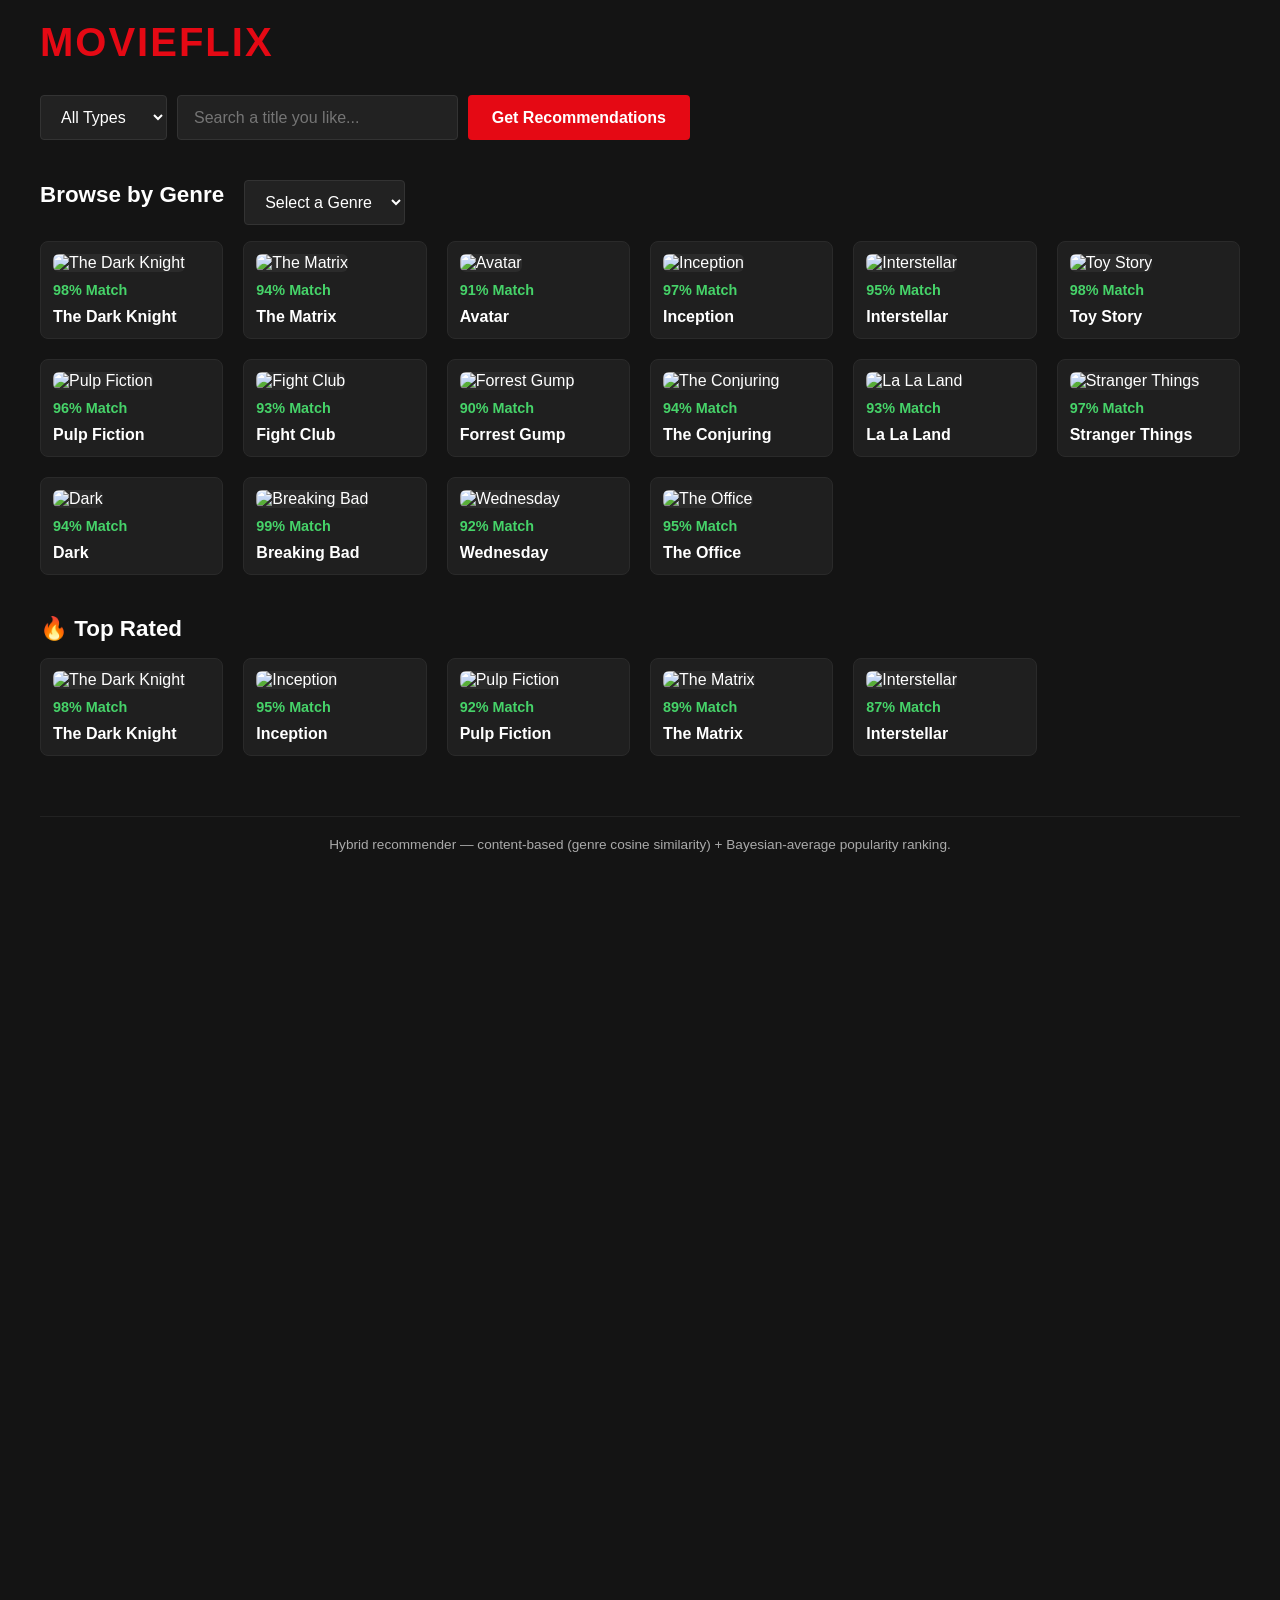
<file: index.html>
<!DOCTYPE html>
<html lang="en">
<head>
    <meta charset="UTF-8">
    <meta name="viewport" content="width=device-width, initial-scale=1.0">
    <title>MovieFlix | Recommender Engine</title>
    <style>
        :root {
            --bg-color: #141414;
            --card-bg: #1f1f1f;
            --accent: #E50914;
            --text-main: #FFFFFF;
            --text-sub: #AAAAAA;
        }

        * {
            box-sizing: border-box;
            margin: 0;
            padding: 0;
            font-family: 'Segoe UI', Tahoma, Geneva, Verdana, sans-serif;
        }

        body {
            background-color: var(--bg-color);
            color: var(--text-main);
            padding: 20px 40px;
        }

        header h1 {
            color: var(--accent);
            font-size: 2.5rem;
            font-weight: 800;
            letter-spacing: 2px;
            margin-bottom: 30px;
        }

        .search-section {
            display: flex;
            gap: 10px;
            margin-bottom: 40px;
            max-width: 650px;
        }

        select, input {
            padding: 12px 16px;
            border-radius: 4px;
            border: 1px solid #333;
            background: #222;
            color: white;
            font-size: 1rem;
            outline: none;
        }

        input {
            flex: 1;
        }

        button {
            background-color: var(--accent);
            color: white;
            border: none;
            padding: 12px 24px;
            font-size: 1rem;
            font-weight: 600;
            border-radius: 4px;
            cursor: pointer;
        }

        button:hover {
            background-color: #b20710;
        }

        .row-section {
            margin-bottom: 40px;
        }

        .row-section h2 {
            font-size: 1.4rem;
            margin-bottom: 16px;
        }

        .genre-header {
            display: flex;
            align-items: center;
            gap: 20px;
            margin-bottom: 16px;
        }

        .card-row {
            display: grid;
            grid-template-columns: repeat(auto-fill, minmax(180px, 1fr));
            gap: 20px;
        }

        .card {
            background: var(--card-bg);
            border-radius: 8px;
            padding: 12px;
            border: 1px solid #2a2a2a;
            transition: transform 0.2s ease, border-color 0.2s ease;
        }

        .card:hover {
            transform: translateY(-5px);
            border-color: var(--accent);
        }

        .card img {
            width: 100%;
            height: 260px;
            object-fit: cover;
            border-radius: 6px;
            background: #2b2b2b;
        }

        .card-title {
            font-size: 1rem;
            font-weight: 600;
            margin-top: 10px;
            color: var(--text-main);
            white-space: nowrap;
            overflow: hidden;
            text-overflow: ellipsis;
        }

        .card-sub {
            color: var(--text-sub);
            font-size: 0.8rem;
            margin-top: 4px;
        }

        footer {
            margin-top: 60px;
            padding-top: 20px;
            border-top: 1px solid #222;
            color: var(--text-sub);
            font-size: 0.85rem;
            text-align: center;
        }
    </style>
</head>
<body>
    <header>
        <h1>MOVIEFLIX</h1>
    </header>

    <main>
        <section class="search-section">
            <select id="typeSelect" style="max-width: 140px;">
                <option value="All">All Types</option>
                <option value="Movie">Movies</option>
                <option value="TV Show">TV Shows</option>
            </select>
            
            <input type="text" id="movieInput" placeholder="Search a title you like...">
            <button onclick="getRecommendations()">Get Recommendations</button>
        </section>

        <section class="row-section">
            <div class="genre-header">
                <h2>Browse by Genre</h2>
                <select id="genreSelect" onchange="getRecommendations()">
                    <option value="">Select a Genre</option>
                    <option value="Action">Action</option>
                    <option value="Comedy">Comedy</option>
                    <option value="Drama">Drama</option>
                    <option value="Sci-Fi">Sci-Fi</option>
                    <option value="Thriller">Thriller</option>
                    <option value="Horror">Horror</option>
                    <option value="Romance">Romance</option>
                    <option value="Animation">Animation</option>
                </select>
            </div>
            <div class="card-row" id="genreRow"></div>
        </section>

        <section class="row-section">
            <h2>🔥 Top Rated</h2>
            <div class="card-row" id="topRatedRow"></div>
        </section>
    </main>

    <footer>
        Hybrid recommender — content-based (genre cosine similarity) + Bayesian-average popularity ranking.
    </footer>

    <script src="netflix_recsys/static/script.js"></script>
</body>
</html>
</file>
